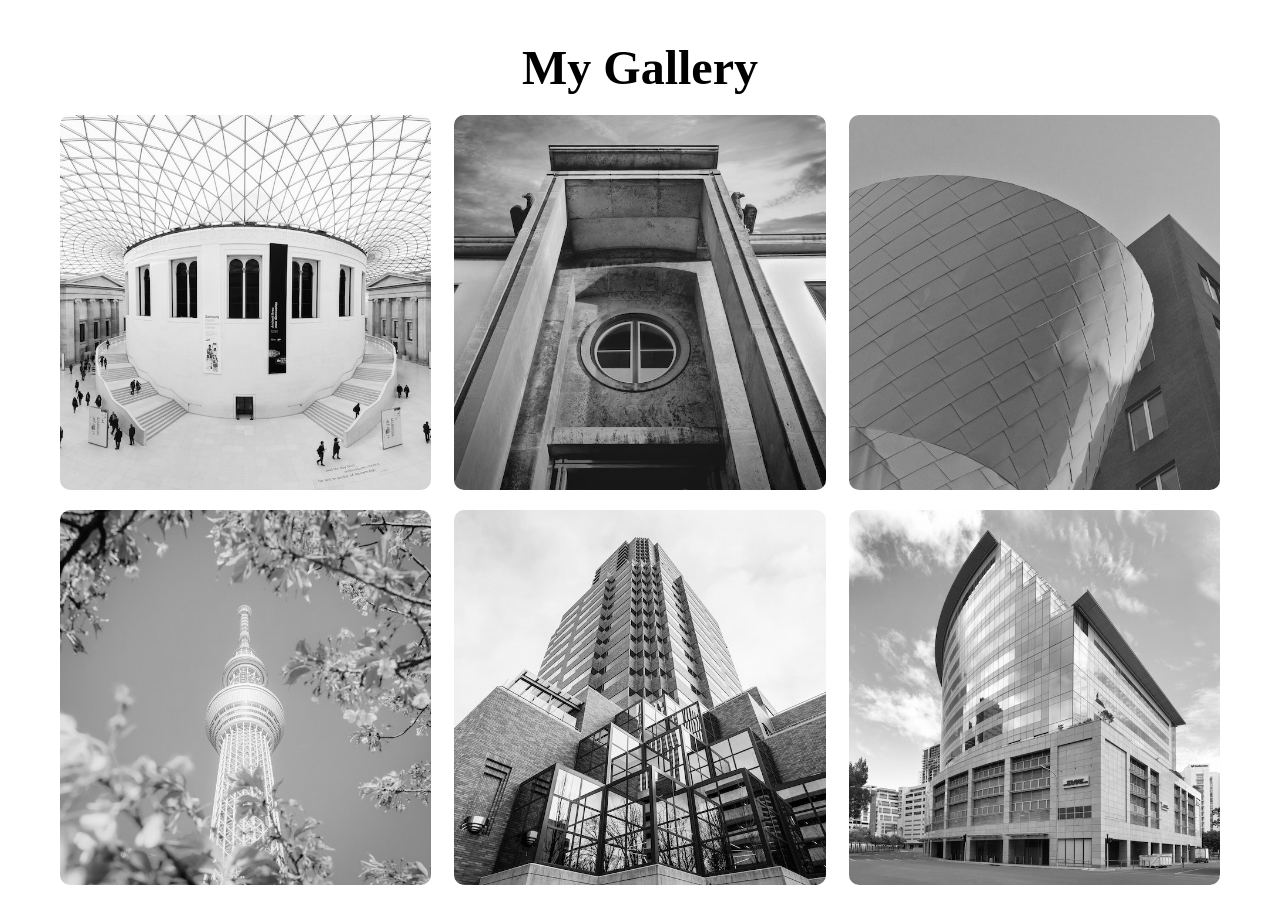
<file: index.html>
<!DOCTYPE html>
<html lang="en">
<head>
    <meta charset="UTF-8">
    <meta http-equiv="X-UA-Compatible" content="IE=edge">
    <meta name="viewport" content="width=device-width, initial-scale=1.0">
    <title>Document</title>
    <link rel="stylesheet" href="style.css">
</head>
<body>
    <div id="wrapper">

        <div class="container">

            <h1>My Gallery</h1>

            <div class="gallery">

                <figure class="card">
                    <img src="./Assets/image1.jpg" alt="">
                    <figcaption>Image1</figcaption> 
                </figure>

                <figure class="card">
                    <img src="./Assets/image2.jpeg" alt="">
                    <figcaption>Image2</figcaption>
                </figure>

                <figure class="card">
                    <img src="./Assets/image3.jpeg" alt="">
                    <figcaption>Image3</figcaption>
                </figure>

                <figure class="card">
                    <img src="./Assets/image4.jpeg" alt="">
                    <figcaption>Image4</figcaption>
                </figure>

                <figure class="card">
                    <img src="./Assets/image5.jpeg" alt="">
                    <figcaption>Image5</figcaption>
                </figure>

                <figure class="card">
                    <img src="./Assets/image6.jpeg" alt="">
                    <figcaption>Image6</figcaption>
                </figure>


                <figure class="card">
                    <img src="./Assets/image7.jpeg" alt="">
                    <figcaption>Image7</figcaption>
                </figure>  

                <figure class="card">
                    <img src="./Assets/image8.jpeg" alt="">
                    <figcaption>Image8</figcaption>
                </figure>

                <figure class="card">
                    <img src="./Assets/image9.jpeg" alt="">
                    <figcaption>Image9</figcaption>
                </figure>
            </div>
        </div>
    </div>
</body>
</html>
</file>
<file: style.css>
*{
    margin: 0;
    padding: 0;
    box-sizing: border-box;
}

#wrapper{
    height: 100vh;
    overflow-x: hidden;
    overflow-y: auto;
}

.container{
    height: 100%;
    max-width: 1200px;
    margin: 0 auto;
    padding: 20px;
}

.container h1{
    margin: 20px 0;
    text-align: center;
    margin-bottom: 20px;
    font-size: 3rem;
}

.gallery{
    display: flex;
    flex-wrap: wrap;
    justify-content: space-between;
}

.card{
    width: 32%;
    position: relative;
    margin-bottom: 20px;
    border-radius: 10px;
    overflow: hidden;
}

.card img{

    height: 100%;
    width: 100%;
    filter: grayscale(100%);
    box-shadow: 0 0 20px #333;
    object-fit: cover;
}

.card:hover{
    transform: scale(1.03);
    filter: drop-shadow(0 0 10px #333);
    transition: 0.3s;
}

.card img:hover{
    filter: grayscale(0%);
}

.card figcaption{
    position: absolute;
    bottom: 0;
    left: 0;
    padding: 25px;
    width: 100%;
    height: 20%;
    font-size: 16px;
    font-weight: 500;
    color: #fff;
    opacity: 0;
    border-radius: 0 0 10px 10px;
    background: linear-gradient(0deg, rgba(0,0,0,0.5) 0%, rgba(255,255,255,0));
    transition: 0.3s;
}

.card:hover figcaption{
    opacity: 1;
    transform: scale(1.03);
}
</file>
